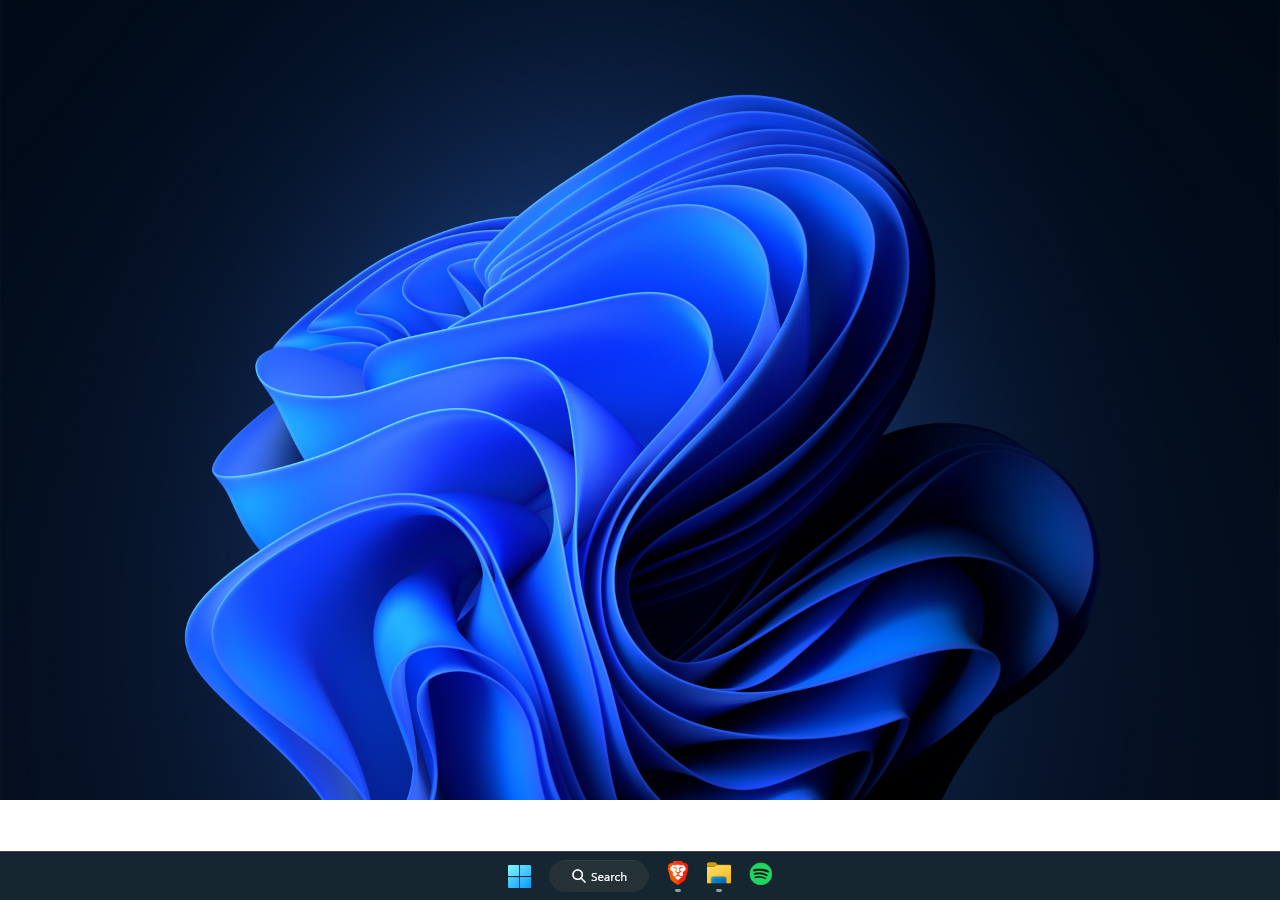
<file: windowswebsite/desktop.html>
<!DOCTYPE html>

<html>

    <head>
        <link rel = "stylesheet" href = "./styles/desktop.css" />
    </head>

    <body>
        
        <script>
            function changeSearchImg(operation) {
                var taskbarSearch = document.getElementById('taskbar-search');
                if (operation == 'change') {
                    taskbarSearch.src = './assets/icons/taskbar-search-hover.png';
                }
                else if (operation == 'reset') {
                    taskbarSearch.src = './assets/icons/taskbar-search.png';
                }
            }
        </script>

        <div class = "taskbar">
            <button>
                <img id = "taskbar-start" src = "./assets/icons/taskbar-start.png">
            </button>
            <button
                id = "taskbar-search-btn"
                onMouseOver = "changeSearchImg('change');"
                onMouseOut = "changeSearchImg('reset');"
            >
                <img id = "taskbar-search" src = "./assets/icons/taskbar-search.png">
            </button>
            <button>
                <img id = "taskbar-brave" src = "./assets/icons/taskbar-brave.png">
            </button>
            <button>
                <img id = "taskbar-explorer" src = "./assets/icons/taskbar-explorer.png">
            </button>
            <button>
                <img id = "taskbar-spotify" src = "./assets/icons/taskbar-spotify.png">
            </button>
        </div>

    </body>

</html>
</file>
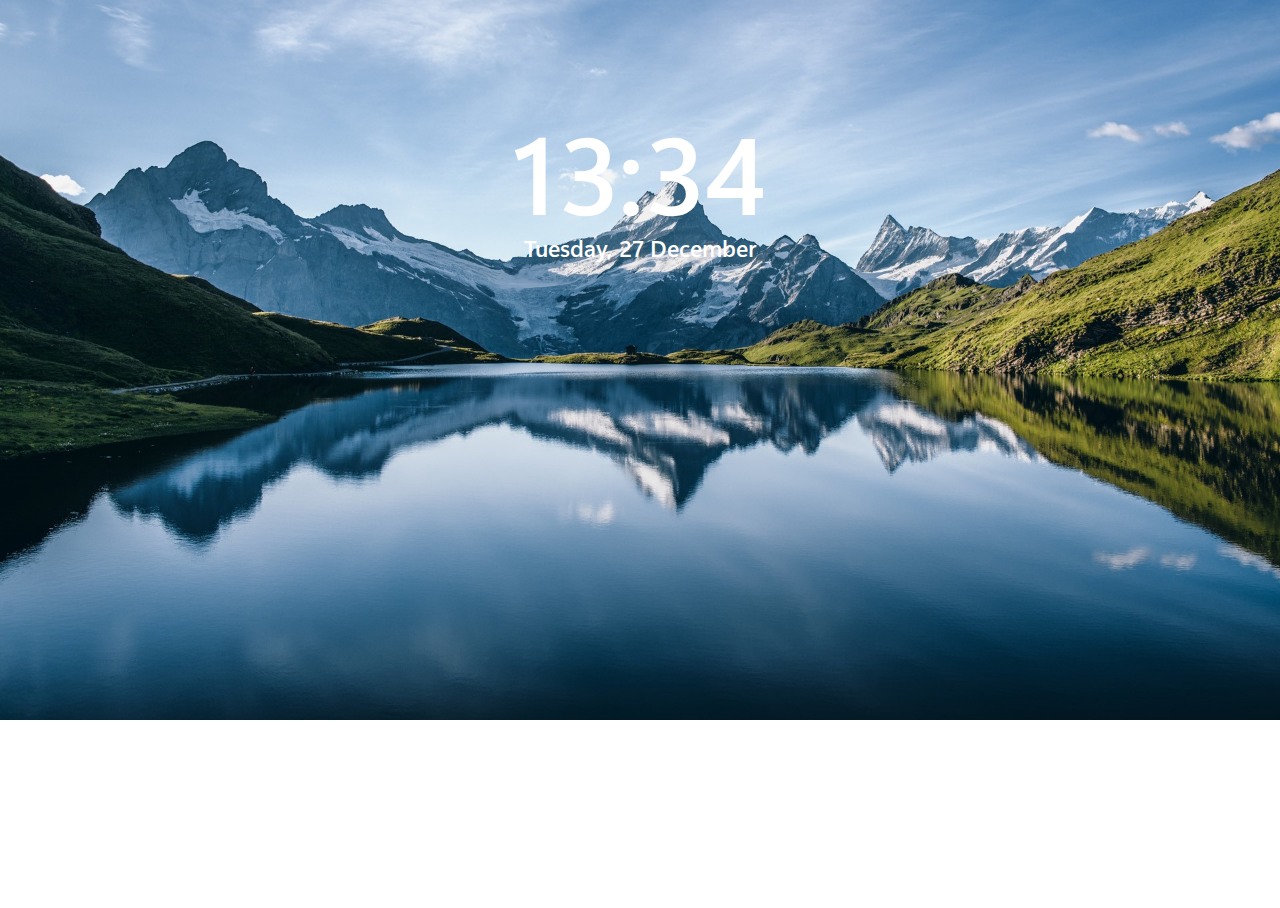
<file: windowswebsite/lockscreen.html>
<!DOCTYPE html>

<html>

    <head>
        <link rel = "stylesheet" href = "./styles/lockscreen.css" />
    </head>

    <body>
        <!--
            <script type = "text/javascript" href = "./scripts/lockscreen.js"></script>
        -->
        <script>
            function animateLockscreen() {
                var lockscreen = document.getElementById('lockscreen-container');
                lockscreen.style.animation = 'lockscreenClickAnimation 500ms ease forwards';
            }
        </script>

        <button class = "lockscreen-btn" onClick = "animateLockscreen()"></button>

        <div id = "lockscreen-container" class = "lockscreen-container">
            <div class = "lockscreen-time unselectable">
                13:34
            </div>
            <div class = "lockscreen-date unselectable">
                Tuesday, 27 December
            </div>
        </div>

    </body>

</html>
</file>
<file: windowswebsite/styles/desktop.css>
body {
    background-image: url('../assets/desktop-wallpaper-dark.jpg');
    background-repeat: no-repeat;
    background-size: cover;
    display: flex;
    justify-content: center;
    font-family: 'Segoi UI Semibold';
    color: white;
    overflow: hidden;
}


.taskbar {
    position: absolute;
    background-color: #162630;
    height: 48px;
    width: 100%;
    bottom: 0px;
    border-top: 1px solid #3a444a;
    display: flex;
    justify-content: center;
    align-items: center;
}

/*
#taskbar-start {
    height: 23px;
    width: 23px;
}
#taskbar-search {
    height: 32px;
    width: 100px;
}
#taskbar-brave {
    margin-top: 4px;
    height: 32px;
    width: 22px;
}
#taskbar-explorer {
    margin-top: 4px;
    height: 30px;
    width: 24px;
}
#taskbar-spotify {
    margin-top: -4px;
    height: 23px;
    width: 23px;
}
*/

.taskbar button {
    background-color: transparent;
    border: 0;
    padding: 0px;
    height: 42px;
    padding: 0 9px 0 9px;
    bottom: 2px;
    border-radius: 4px;
    align-items: center;
}
.taskbar button:hover {
    background-color: rgba(128, 128, 128, 0.167);
}

#taskbar-search-btn:hover {
    background-color: transparent;
}
#taskbar-start {
    padding-top: 3px;
}
#taskbar-search {
    padding-top: 2px;
}
#taskbar-brave {
    padding-top: 5px;
}
#taskbar-explorer {
    padding-top: 5px;
}
#taskbar-spotify {
    transform: translateY(-1px);
}
</file>
<file: windowswebsite/styles/lockscreen.css>
@font-face {
    font-family: 'Segoi UI Semibold';
    src: url('../assets/Segoe-UI-Variable-Static-Text-Semibold.ttf')
}


body {
    background-image: url('../assets/lockscreen.png');
    background-repeat: no-repeat;
    background-size: cover;
    display: flex;
    justify-content: center;
    font-family: 'Segoi UI Semibold';
    color: white;
    overflow: hidden;
}


.unselectable {
    -webkit-user-select: none;
    -khtml-user-select: none;
    -moz-user-select: none;
    -ms-user-select: none;
    -o-user-select: none;
    user-select: none;
    cursor: default;
}


.lockscreen-container {
    display: flex;
    justify-content: center;
    z-index: 10;
}


.lockscreen-time {
    font-size: 12vh;
    margin-top: 10vh;
    position: absolute;
}


.lockscreen-date {
    font-size: 2.5vh;
    margin-top: 25vh;
}


.lockscreen-animate {
    animation: lockscreenClickAnimation 500ms ease forwards;
}


.lockscreen-btn {
    z-index: 2;
    position: absolute;
    height: 100vh;
    width: 100vw;
    border: none;
    background-color: transparent;
}


@keyframes lockscreenClickAnimation {
    100% {
        transform: translateY(-100vh);
    }
}
</file>
